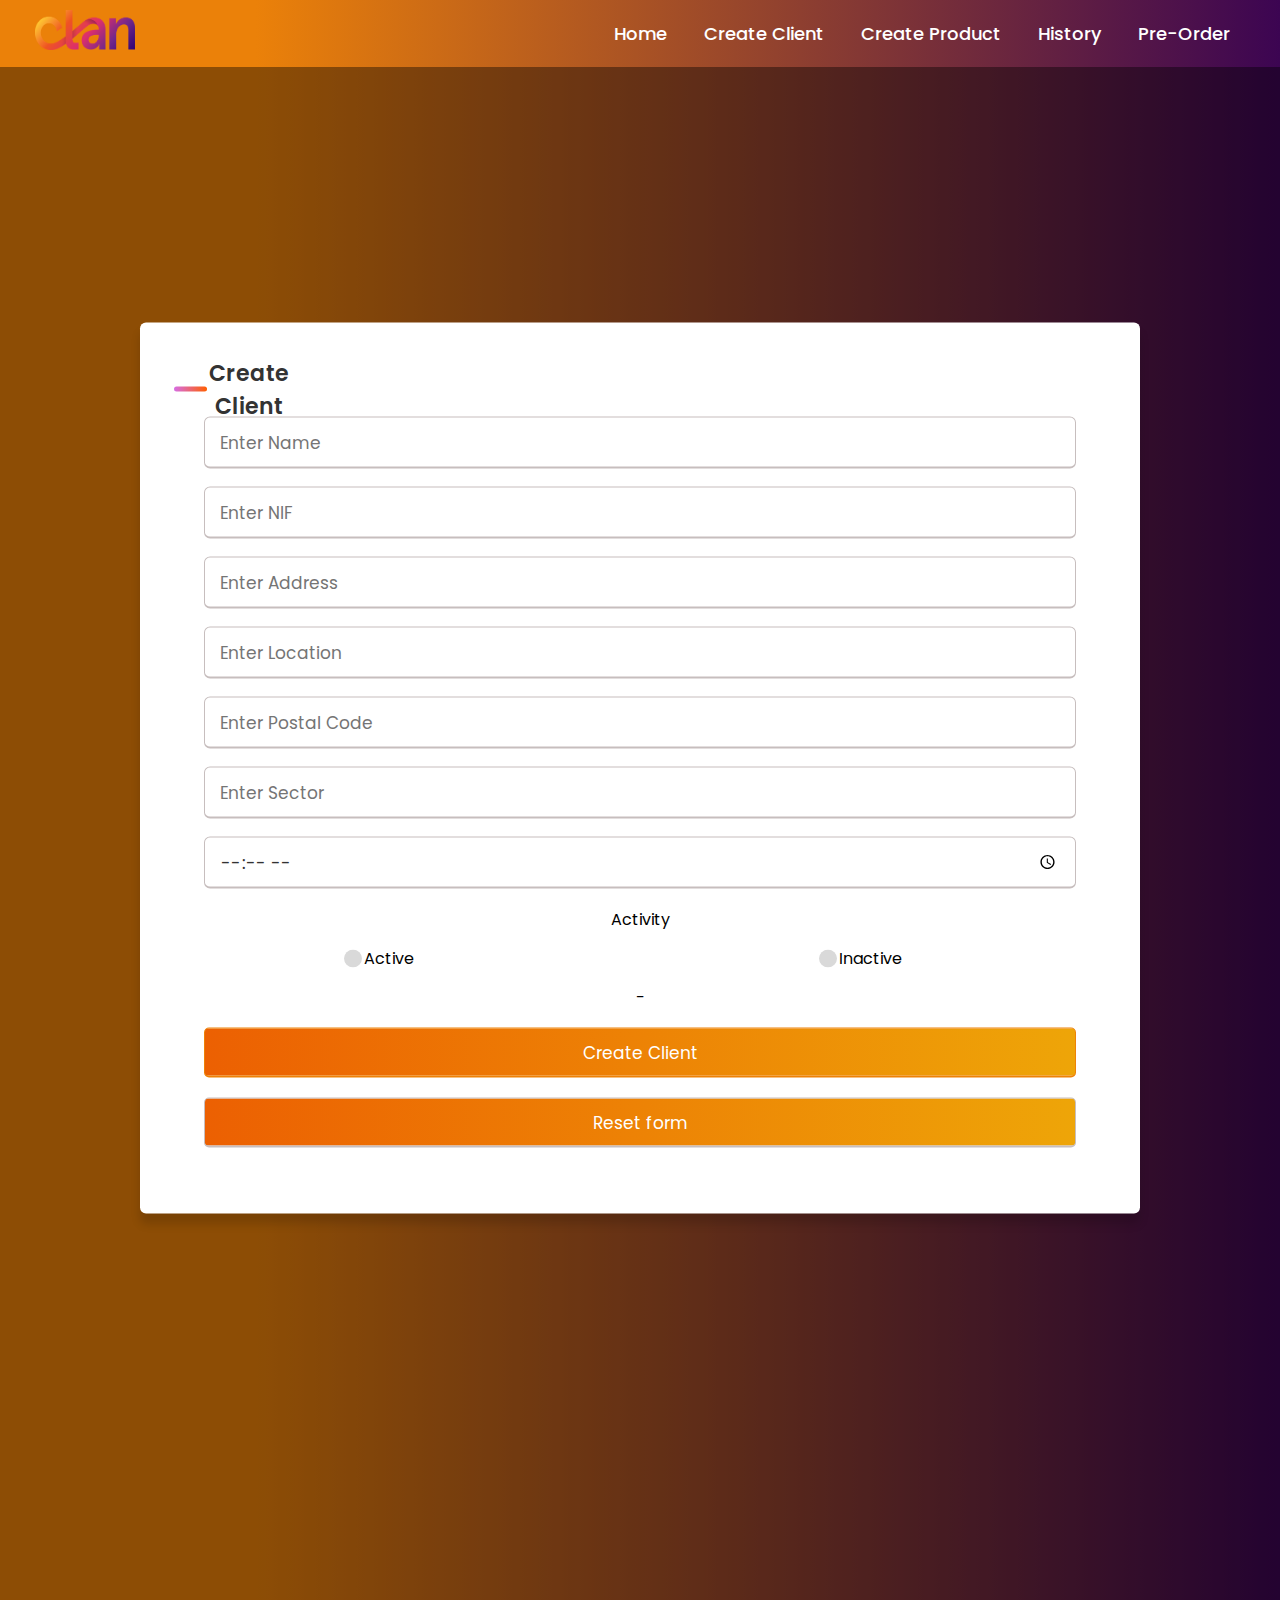
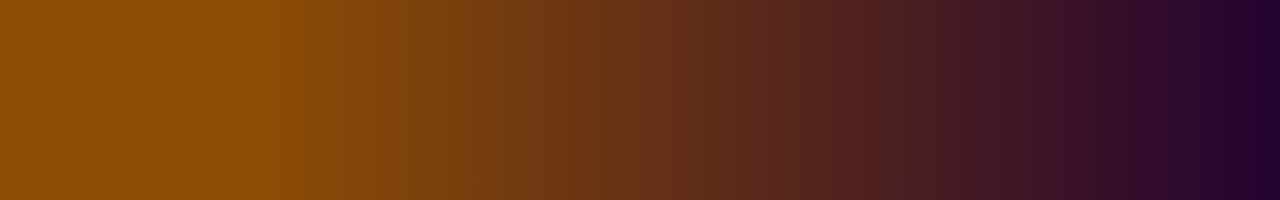
<file: Forms/CClient.html>
<!DOCTYPE html>
<html lang="en" dir="ltr">

<head>
    <meta charset="UTF-8">
    <meta name="viewport" content="width=device-width, initial-scale=1.0">
    <link rel="stylesheet" href="style2.css">
    <link rel="stylesheet" href="https://cdnjs.cloudflare.com/ajax/libs/font-awesome/5.15.2/css/all.min.css" />
</head>

<body>
    <header>
        <nav>
            <div class="menu">
                <div class="logo">
                    <img style="width: 100px; height: 40px;" src="Clan.png" alt="logo" />
                </div>
                <ul>
                    <li><a href="index.html">Home</a></li>
                    <li><a href="CClient.html">Create Client</a></li>
                    <li><a href="CProduct.html">Create Product</a></li>
                    <li><a href="History.php">History</a></li>
                    <li><a href="POrder.php">Pre-Order</a></li>
                </ul>
            </div>
        </nav>
    </header>
    <div class="img"></div>
    <div class="center">
        <div class="wrapper">
            <h2>Create Client</h2>
            <form action="client.php" method="POST">
                <div class="input-box">
                    <input name="name" type="text" placeholder="Enter Name" required>
                </div>
                <div class="input-box">
                    <input name="nif" type="number" placeholder="Enter NIF" required>
                </div>
                <div class="input-box">
                    <input name="morada" type="text" placeholder="Enter Address" required>
                </div>
                <div class="input-box">
                    <input name="local" type="text" placeholder="Enter Location" required>
                </div>
                <div class="input-box">
                    <input name="cpostal" type="text" placeholder="Enter Postal Code" required>
                </div>
                <div class="input-box">
                    <input name="setor" type="text" placeholder="Enter Sector" required>
                </div>
                <div class="input-box">
                    <input name="hora" type="time" placeholder="Enter Order Time" required>
                </div>

                <div class="input-field">
                    <input name="estado" type="radio" value="A" id="dot-1">
                    <input name="estado" type="radio" value="I" id="dot-2">
                    <span class="gender-title">Activity</span>
                    <div class="category">
                        <label for="dot-1">
                            <span class="dot one"></span>
                            <span class="Activity">Active</span>
                        </label>
                        <label for="dot-2">
                            <span class="dot two"></span>
                            <span class="Activity">Inactive</span>
                        </label>
                    </div>
                </div>




                -
                <div class="input-box button">
                    <input type="submit" name value="Create Client">
                </div>
                <div class="input-box button">
                    <input type="reset" name value="Reset form">
                </div>


            </form>
        </div>
</body>

</html>
</file>
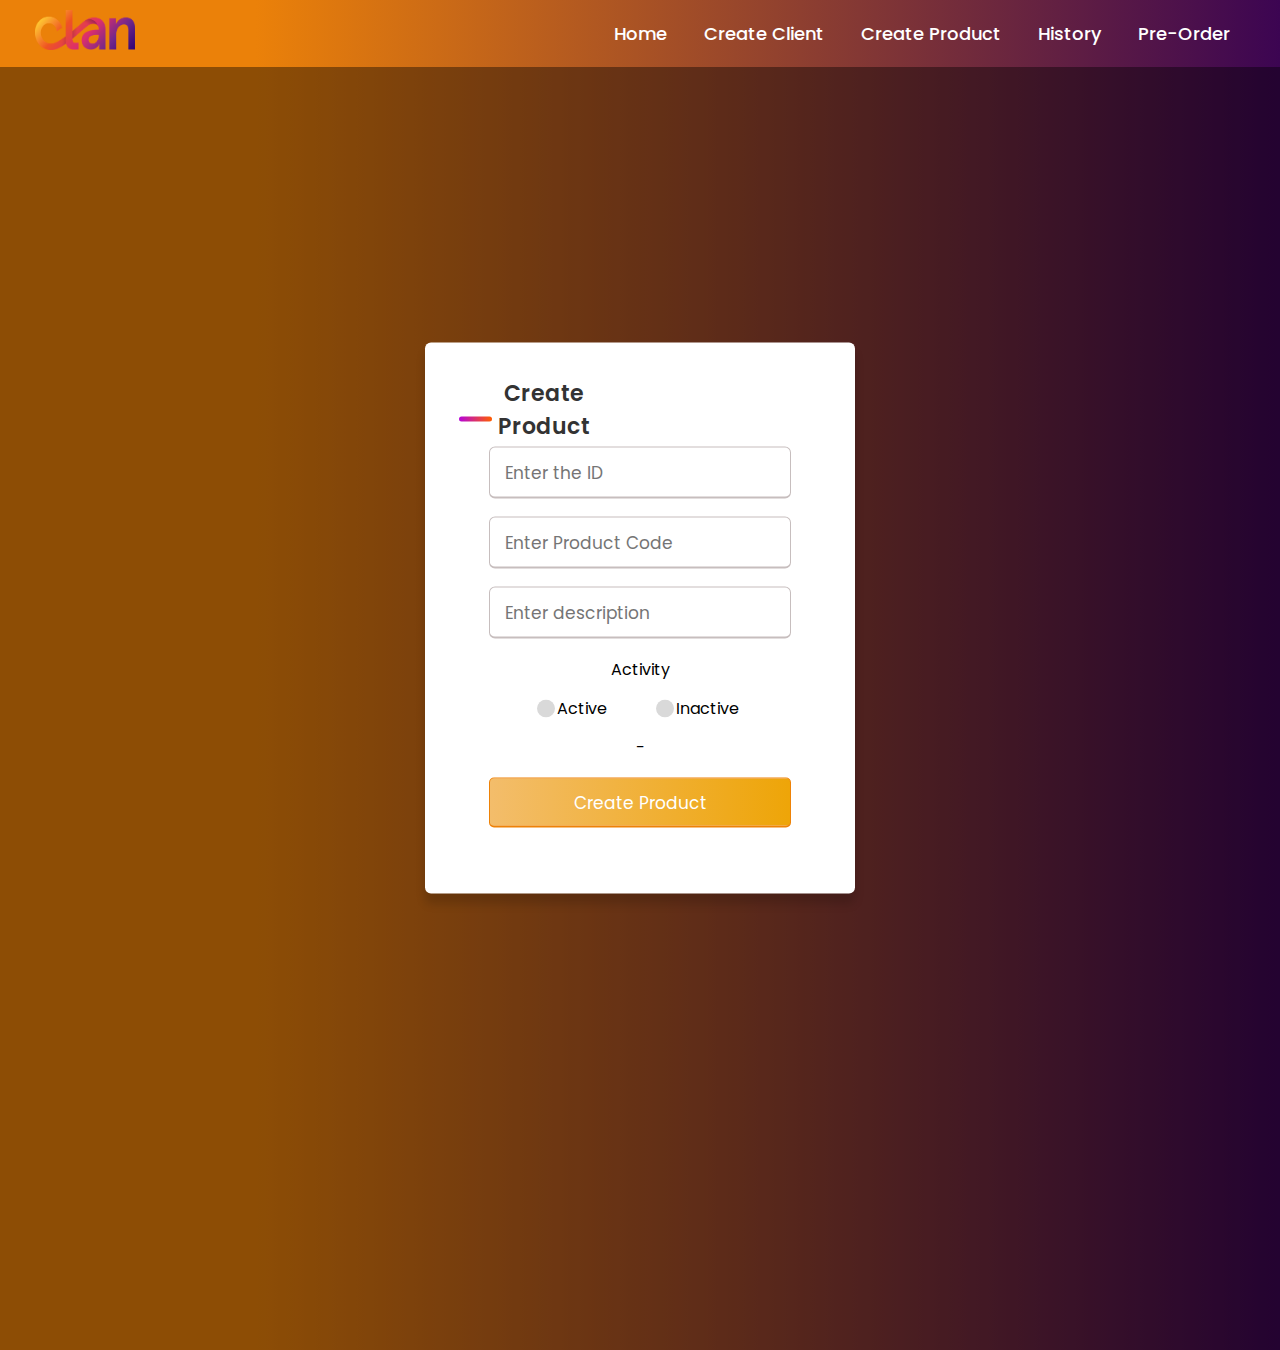
<file: Forms/CProduct.html>
<!DOCTYPE html>
<html lang="en" dir="ltr">

<head>
    <meta charset="UTF-8">
    <meta name="viewport" content="width=device-width, initial-scale=1.0">
    <link rel="stylesheet" href="style1.css">
    <link rel="stylesheet" href="https://cdnjs.cloudflare.com/ajax/libs/font-awesome/5.15.2/css/all.min.css" />
</head>

<body>
    <header>
        <nav>
            <div class="menu">
                <div class="logo">
                    <img style="width: 100px; height: 40px;" src="Clan.png" alt="logo" />
                </div>
                <ul>
                    <li><a href="index.html">Home</a></li>
                    <li><a href="CClient.html">Create Client</a></li>
                    <li><a href="CProduct.html">Create Product</a></li>
                    <li><a href="History.php">History</a></li>
                    <li><a href="POrder.php">Pre-Order</a></li>
                </ul>
            </div>
        </nav>
    </header>
    <div class="img"></div>
    <div class="center">
        <div class="wrapper">
            <h2>Create Product</h2>
            <form action="../produto.php" method="POST">
                <div class="input-box">
                    <input type="text" name="prodId" placeholder="Enter the ID" required>
                </div>
                <div class="input-box">
                    <input type="text" name="prodCode" placeholder="Enter Product Code" required>
                </div>
                <div class="input-box">
                    <input type="text" name="prodDesc" placeholder="Enter description" required>
                </div>
               <!--- <div class="input-box">
                    
                <input type="week" name="week" id="camp-week"
                    min="2022-W01" max="2022-W55" required>
                </div> -->
                <div class="input-field">
                    <input type="radio" name="Activity" value="A" id="dot-1">
                    <input type="radio" name="Activity" value="I" id="dot-2">
                    <span class="gender-title">Activity</span>
                    <div class="category">
                        <label for="dot-1">
                            <span class="dot one"></span>
                            <span class="Activity">Active</span>
                        </label>
                        <label for="dot-2">
                            <span class="dot two"></span>
                            <span class="Activity">Inactive</span>
                        </label>
                    </div>
                </div>



                -
                <div class="input-box button">
                    <input type="submit" name value="Create Product">
                </div>


            </form>
        </div>
</body>

</html>
</file>
<file: Forms/style2.css>
@import url('https://fonts.googleapis.com/css2?family=Poppins:wght@200;300;400;500;600;700&display=swap');
*{
  margin: 0;
  padding: 0;
  box-sizing: border-box;
  font-family: 'Poppins',sans-serif;
}
::selection{
  color: #f35208;
  background: #9b510c;
}
nav{
  position: fixed;
  background: linear-gradient(to right, #eb8109 20%, #3c0552 100%);
  width: 100%;
  padding: 10px 0;
  z-index: 12;
}
nav .menu{
  max-width: 1250px;
  margin: auto;
  display: flex;
  align-items: center;
  justify-content: space-between;
  padding: 0 20px;
}
.menu .logo a{
  text-decoration: none;
  color: #fff;
  font-size: 35px;
  font-weight: 600;
}
.menu ul{
  display: inline-flex;
}
.menu ul li{
  list-style: none;
  margin-left: 7px;
}
.menu ul li:first-child{
  margin-left: 0px;
}
.menu ul li a{
  text-decoration: none;
  color: #fff;
  font-size: 18px;
  font-weight: 500;
  padding: 8px 15px;
  border-radius: 5px;
  transition: all 0.3s ease;
}
.menu ul li a:hover{
  background: rgb(255, 255, 255);
  color: rgb(238, 143, 238);
}
.img{
  background: linear-gradient(to right, #eb8109 20%, #3c0552 100%);
  width: 100%;
  height: 200vh;
  background-size: cover;
  background-position: center;
  position: relative;
}
.img::before{
  content: '';
  position: absolute;
  height: 100%;
  width: 100%;
  background: rgba(0, 0, 0, 0.4);
}
.center{
    position: absolute;
    display:flex;
    top: 52%;
    left: 50%;
    transform: translate(-50%, -50%);
    width: 100%;
    padding: 0 20px;
    text-align: center;
    justify-content: center;
  }
  .wrapper{
      position: relative;
      max-width: 1000px;
      width: 100%;
      margin-top: 600px;
      background: #fff;
      padding: 34px;
      border-radius: 6px;
      box-shadow: 0 10px 10px rgba(0, 0, 0, 0.15);
  }
  .wrapper h2{
      position: relative;
      font-size: 22px;
      font-weight: 600;
      color: #333;
      width: 150px;
      height: 30px;
  }
  .wrapper h2::before{
      content: '';
      position: absolute;
      height: 5px;
      width: 33px;
      left: 0px;
      bottom: -5px;
      border-radius: 5px;
      background: linear-gradient(to right, #d66de4 0%, #ff5e00 100%);
  }
  .wrapper form{
      margin: 30px;
  }
  .wrapper form .input-box{
      height: 52px;
      margin: 18px 0;
  }
  form .input-box input{
      height: 100%;
      width: 100%;
      outline: none;
      padding: 0 15px;
      font-size: 17px;
      font-weight: 400;
      color: #333;
      border: 1.5px solid #C7BEBE;
      border-bottom-width: 2.5px;
      border-radius: 6px;
      transition: all 0.3 ease;
  }
  .input-box input:focus,
  .input-box input:valid{
      border-color: #ee8207;
  }
  form .policy{
      display: flex;
      align-items: center;
  }
  form h3{
      color: #707070;
      font-size: 14px;
      font-weight: 500;
      margin-left: 10px;
  }
  .input-box input[type="submit"]{
      background: linear-gradient(to right, #ec6002 0%, #eea508 100%);
      font-size: 17px;
      color: #fff;
      border-radius: 5px;
      cursor: pointer;
      transition: all 0.3s ease;
      height: 50px;
      width: 100%;
  }
  .input-box input[type="submit"]:hover{
      letter-spacing: 1px;
      background: linear-gradient(to left, #ec6002 0%, #eea508 100%);
  }
  
  
  form .text h3{
      color: #333;
      width: 100%;
      text-align: center;
  
  }
  form .text h3 a{
      color: #ff8017;
      text-decoration: none;
  }
  form .text h3 a:hover{
      color: rgb(255, 173, 51);
      text-decoration: underline;
  }

.center form .gender-details .gender-title{
    font-size: 20px;
    font-weight: 500;
    
   }
   form .category{
     display: flex;
     width: 80%;
     margin: 14px 0 ;
     justify-content: space-between;
   }
   form .category label{
     display: flex;
     margin-left: 20%;
     align-items: center;
     cursor: pointer;
     justify-content: center;
   }
   form .category label .dot{

    height: 18px;
    width: 18px;
    border-radius: 50%;
    margin-right: 2px;
    background: #d9d9d9;
    border: 5px solid transparent;
    transition: all 0.3s ease;
    align-items: center;

  }
   #dot-1:checked ~ .category label .one,
   #dot-2:checked ~ .category label .two{
     background: #14141f;
     border-color: #d9d9d9;
   }
   form input[type="radio"]{
     display: none;
   }
   
.input-box input[type="submit"]{
  background: linear-gradient(to right, #ec6002 0%, #eea508 100%);
  font-size: 17px;
  color: #fff;
  border-radius: 5px;
  cursor: pointer;
  transition: all 0.3s ease;
  height: 50px;
  width: 100%;
}
.input-box input[type="submit"]:hover{
  letter-spacing: 1px;
  background: linear-gradient(to left, #ec6002 0%, #eea508 100%);
}

.input-box input[type="reset"]{
  background: linear-gradient(to right, #ec6002 0%, #eea508 100%);
  font-size: 17px;
  color: #fff;
  border-radius: 5px;
  cursor: pointer;
  transition: all 0.3s ease;
  height: 50px;
  width: 100%;
}
.input-box input[type="reset"]:hover{
  letter-spacing: 1px;
  background: linear-gradient(to left, #ec6002 0%, #eea508 100%);
}
</file>
<file: Forms/style1.css>
@import url('https://fonts.googleapis.com/css2?family=Poppins:wght@200;300;400;500;600;700&display=swap');

* {
    margin: 0;
    padding: 0;
    box-sizing: border-box;
    font-family: 'Poppins', sans-serif;
}

::selection {
    color: #ffffff;
    background: #9b510c;
}

nav {
    position: fixed;
    background: linear-gradient(to right, #eb8109 20%, #3c0552 100%);
    width: 100%;
    padding: 10px 0;
    z-index: 12;
}

nav .menu {
    max-width: 1250px;
    margin: auto;
    display: flex;
    align-items: center;
    justify-content: space-between;
    padding: 0 20px;
}

.menu .logo a {
    text-decoration: none;
    color: #fff;
    font-size: 35px;
    font-weight: 600;
}

.menu ul {
    display: inline-flex;
}

.menu ul li {
    list-style: none;
    margin-left: 7px;
}

.menu ul li:first-child {
    margin-left: 0px;
}

.menu ul li a {
    text-decoration: none;
    color: #fff;
    font-size: 18px;
    font-weight: 500;
    padding: 8px 15px;
    border-radius: 5px;
    transition: all 0.3s ease;
}

.menu ul li a:hover {
    background: rgb(255, 255, 255);
    color: rgb(255, 166, 251);
}

.img {
    background: linear-gradient(to right, #eb8109 20%, #3c0552 100%);
    width: 100%;
    height: 150vh;
    background-size: cover;
    background-position: center;
    position: relative;
}

.img::before {
    content: '';
    position: absolute;
    height: 100%;
    width: 100%;
    background: rgba(0, 0, 0, 0.4);
}

.center {
    position: absolute;
    display: flex;
    top: 52%;
    left: 50%;
    transform: translate(-50%, -50%);
    width: 100%;
    padding: 0 20px;
    text-align: center;
    justify-content: center;
}

.wrapper {
    position: relative;
    max-width: 430px;
    width: 100%;
    margin-top: 300px;
    background: #fff;
    padding: 34px;
    border-radius: 6px;
    box-shadow: 0 10px 10px rgba(0, 0, 0, 0.15);
}

.wrapper h2 {
    position: relative;
    font-size: 22px;
    font-weight: 600;
    color: #333;
    width: 170px;
    height: 40px;
}

.wrapper h2::before {
    content: '';
    position: absolute;
    height: 5px;
    width: 33px;
    left: 0px;
    bottom: -5px;
    border-radius: 5px;
    background: linear-gradient(to right, #b505d8 0%, #ff5e00 100%);
}

.wrapper form {
    margin: 30px;
}

.wrapper form .input-box {
    height: 52px;
    margin: 18px 0;
}

form .input-box input {
    height: 100%;
    width: 100%;
    outline: none;
    padding: 0 15px;
    font-size: 17px;
    font-weight: 400;
    color: #333;
    border: 1.5px solid #C7BEBE;
    border-bottom-width: 2.5px;
    border-radius: 6px;
    transition: all 0.3 ease;
}

.input-box input:focus,
.input-box input:valid {
    border-color: #ee8207;
}

form .policy {
    display: flex;
    align-items: center;
}

form h3 {
    color: #707070;
    font-size: 14px;
    font-weight: 500;
    margin-left: 10px;
}

.input-box input[type="submit"] {
    background: linear-gradient(to right, #f3bd6b 0%, #eea508 100%);
    font-size: 17px;
    color: #fff;
    border-radius: 5px;
    cursor: pointer;
    transition: all 0.3s ease;
    height: 50px;
    width: 100%;
}

.input-box input[type="submit"]:hover {
    letter-spacing: 1px;
    background: linear-gradient(to left, #ec6002 0%, #eea508 100%);
}


form .text h3 {
    color: #333;
    width: 100%;
    text-align: center;

}

form .text h3 a {
    color: #ff8017;
    text-decoration: none;
}

form .text h3 a:hover {
    color: rgb(255, 173, 51);
    text-decoration: underline;
}

.center form .gender-details .gender-title {
    font-size: 20px;
    font-weight: 500;

}

form .category {
    display: flex;
    width: 80%;
    margin: 14px 0;
    justify-content: space-between;
}

form .category label {
    display: flex;
    margin-left: 20%;
    align-items: center;
    cursor: pointer;
    justify-content: center;
}

form .category label .dot {

    height: 18px;
    width: 18px;
    border-radius: 50%;
    margin-right: 2px;
    background: #d9d9d9;
    border: 5px solid transparent;
    transition: all 0.3s ease;
    align-items: center;

}

#dot-1:checked~.category label .one,
#dot-2:checked~.category label .two {
    background: #14141f;
    border-color: #d9d9d9;
}

form input[type="radio"] {
    display: none;
}
</file>
